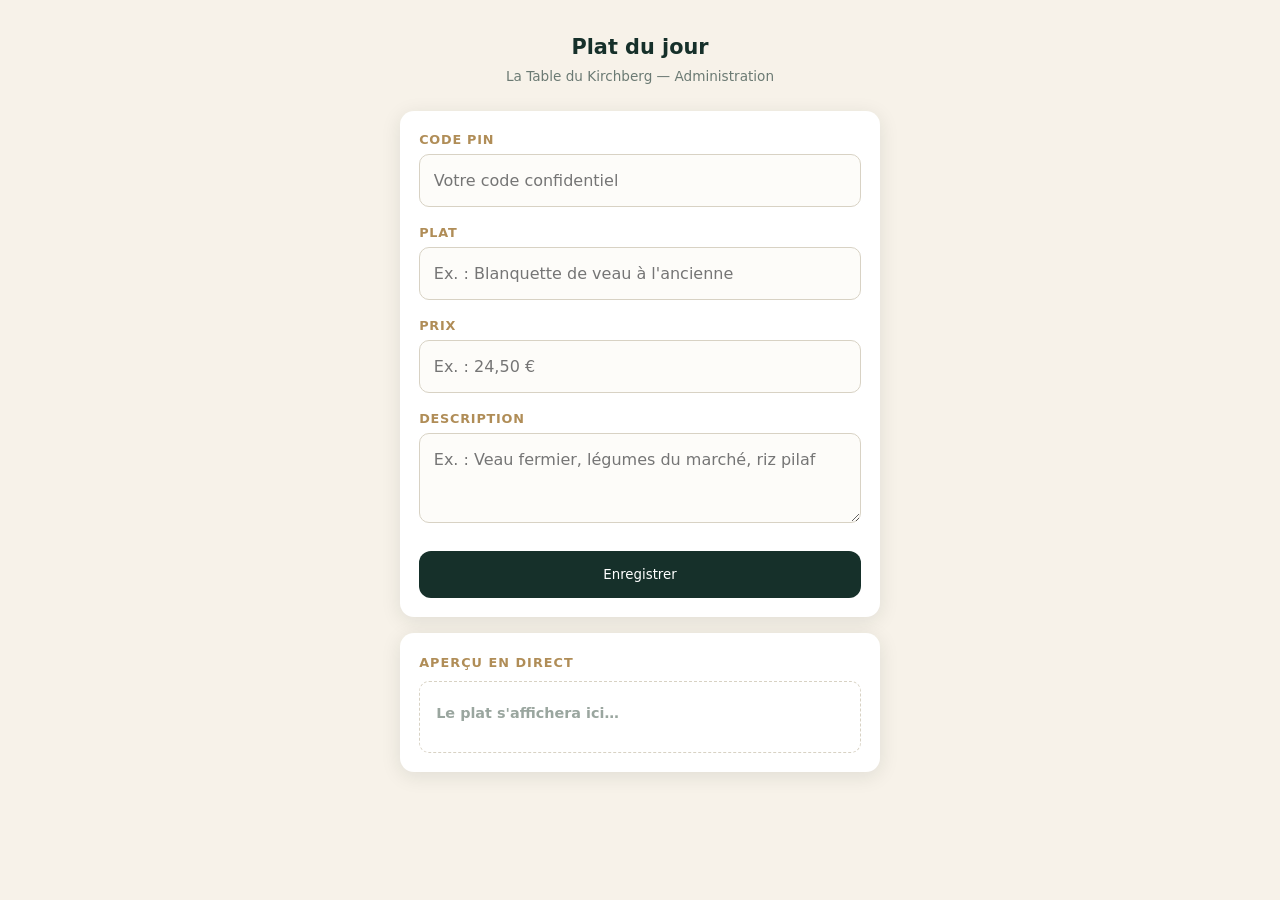
<file: admin/index.html>
<!DOCTYPE html>
<html lang="fr">
<head>
  <meta charset="UTF-8">
  <meta name="viewport" content="width=device-width, initial-scale=1.0">
  <meta name="robots" content="noindex, nofollow">
  <title>Plat du jour — Administration</title>
  <style>
    :root {
      --green: #16302a;
      --brass: #b08d57;
      --cream: #f7f2e9;
      --ink: #22302b;
      --ok: #2e8b57;
      --err: #b03030;
    }
    * { box-sizing: border-box; }
    body {
      margin: 0;
      font-family: system-ui, -apple-system, "Segoe UI", sans-serif;
      background: var(--cream);
      color: var(--ink);
      line-height: 1.5;
      padding: 1rem;
    }
    .wrap { max-width: 480px; margin: 0 auto; }
    header { text-align: center; padding: 1rem 0 1.5rem; }
    header h1 { font-size: 1.3rem; margin: 0 0 0.2rem; color: var(--green); }
    header p { margin: 0; font-size: 0.85rem; color: #6b7a73; }

    form, .preview {
      background: #fff;
      border-radius: 14px;
      padding: 1.2rem;
      box-shadow: 0 4px 20px rgba(18,38,32,0.1);
      margin-bottom: 1rem;
    }
    label {
      display: block;
      font-size: 0.8rem;
      font-weight: 600;
      text-transform: uppercase;
      letter-spacing: 0.06em;
      color: var(--brass);
      margin: 1rem 0 0.3rem;
    }
    label:first-child { margin-top: 0; }
    input, textarea {
      width: 100%;
      font: inherit;
      font-size: 1rem; /* verhindert iOS-Zoom */
      padding: 0.85rem;
      border: 1.5px solid #d8d2c4;
      border-radius: 10px;
      background: #fdfcf9;
    }
    input:focus, textarea:focus {
      outline: none;
      border-color: var(--brass);
    }
    textarea { resize: vertical; min-height: 90px; }

    button {
      width: 100%;
      margin-top: 1.3rem;
      padding: 1rem;
      font: 600 1.05rem/1 inherit;
      font-family: inherit;
      color: #fff;
      background: var(--green);
      border: 0;
      border-radius: 12px;
      cursor: pointer;
      transition: opacity 150ms ease, transform 100ms ease;
    }
    button:active { transform: scale(0.98); }
    button:disabled { opacity: 0.55; cursor: wait; }

    .msg {
      margin-top: 0.9rem;
      padding: 0.8rem 1rem;
      border-radius: 10px;
      font-size: 0.92rem;
      display: none;
    }
    .msg.show { display: block; }
    .msg.ok  { background: #e7f4ec; color: var(--ok); border: 1px solid #bfe3cd; }
    .msg.err { background: #fbeaea; color: var(--err); border: 1px solid #eec6c6; }

    .preview h2 {
      font-size: 0.8rem;
      text-transform: uppercase;
      letter-spacing: 0.08em;
      color: var(--brass);
      margin: 0 0 0.6rem;
    }
    .preview-card {
      border: 1.5px dashed #d8d2c4;
      border-radius: 10px;
      padding: 1rem;
    }
    .preview-dish { font-size: 1.15rem; font-weight: 600; color: var(--green); }
    .preview-desc { font-size: 0.92rem; color: #5a6a62; margin: 0.3rem 0 0.6rem; }
    .preview-price { font-weight: 600; color: var(--brass); }
    .preview-empty { color: #9aa69f; font-size: 0.9rem; }
  </style>
</head>
<body>
  <div class="wrap">
    <header>
      <h1>Plat du jour</h1>
      <p>La Table du Kirchberg — Administration</p>
    </header>

    <form id="platForm" autocomplete="off">
      <label for="pin">Code PIN</label>
      <input type="password" id="pin" inputmode="numeric" required
             placeholder="Votre code confidentiel">

      <label for="dish">Plat</label>
      <input type="text" id="dish" required maxlength="120"
             placeholder="Ex. : Blanquette de veau à l'ancienne">

      <label for="price">Prix</label>
      <input type="text" id="price" maxlength="30" placeholder="Ex. : 24,50 €">

      <label for="description">Description</label>
      <textarea id="description" maxlength="500"
                placeholder="Ex. : Veau fermier, légumes du marché, riz pilaf"></textarea>

      <button type="submit" id="saveBtn">Enregistrer</button>
      <div class="msg" id="msg" role="status"></div>
    </form>

    <div class="preview">
      <h2>Aperçu en direct</h2>
      <div class="preview-card">
        <div class="preview-dish" id="pvDish"><span class="preview-empty">Le plat s'affichera ici…</span></div>
        <p class="preview-desc" id="pvDesc"></p>
        <div class="preview-price" id="pvPrice"></div>
      </div>
    </div>
  </div>

  <script>
    "use strict";
    /* Nach dem Worker-Deploy hier die echte URL eintragen: */
    var API_URL = "https://plat-du-jour.IHRE-SUBDOMAIN.workers.dev/api/plat-du-jour";

    var form = document.getElementById("platForm");
    var saveBtn = document.getElementById("saveBtn");
    var msg = document.getElementById("msg");

    var fields = {
      dish: document.getElementById("dish"),
      price: document.getElementById("price"),
      description: document.getElementById("description")
    };

    /* ------- Live-Vorschau während des Tippens ------- */
    function updatePreview() {
      var dish = fields.dish.value.trim();
      document.getElementById("pvDish").textContent =
        dish || "";
      if (!dish) {
        document.getElementById("pvDish").innerHTML =
          '<span class="preview-empty">Le plat s’affichera ici…</span>';
      }
      document.getElementById("pvDesc").textContent = fields.description.value.trim();
      document.getElementById("pvPrice").textContent = fields.price.value.trim();
    }
    Object.keys(fields).forEach(function (k) {
      fields[k].addEventListener("input", updatePreview);
    });

    /* ------- Aktuelles Gericht laden (Formular vorbefüllen) ------- */
    fetch(API_URL)
      .then(function (r) { return r.ok ? r.json() : null; })
      .then(function (data) {
        if (!data || !data.dish) return;
        fields.dish.value = data.dish;
        fields.price.value = data.price || "";
        fields.description.value = data.description || "";
        updatePreview();
      })
      .catch(function () { /* offline oder noch nichts gespeichert — kein Problem */ });

    /* ------- Speichern ------- */
    function showMsg(text, ok) {
      msg.textContent = text;
      msg.className = "msg show " + (ok ? "ok" : "err");
    }

    form.addEventListener("submit", function (e) {
      e.preventDefault();
      msg.className = "msg";
      saveBtn.disabled = true;
      saveBtn.textContent = "Enregistrement…";

      fetch(API_URL, {
        method: "POST",
        headers: {
          "Content-Type": "application/json",
          "Authorization": "Bearer " + document.getElementById("pin").value.trim()
        },
        body: JSON.stringify({
          dish: fields.dish.value.trim(),
          price: fields.price.value.trim(),
          description: fields.description.value.trim()
        })
      })
        .then(function (res) {
          if (res.status === 401) {
            throw new Error("Code PIN incorrect. Veuillez réessayer.");
          }
          if (!res.ok) {
            throw new Error("Erreur du serveur (" + res.status + "). Réessayez dans un instant.");
          }
          return res.json();
        })
        .then(function (data) {
          showMsg("✓ Enregistré ! Le site affiche maintenant : « " + data.dish + " »", true);
        })
        .catch(function (err) {
          var offline = err instanceof TypeError;
          showMsg(offline
            ? "Connexion impossible. Vérifiez votre réseau et l'adresse de l'API."
            : err.message, false);
        })
        .finally(function () {
          saveBtn.disabled = false;
          saveBtn.textContent = "Enregistrer";
        });
    });
  </script>
</body>
</html>
</file>
